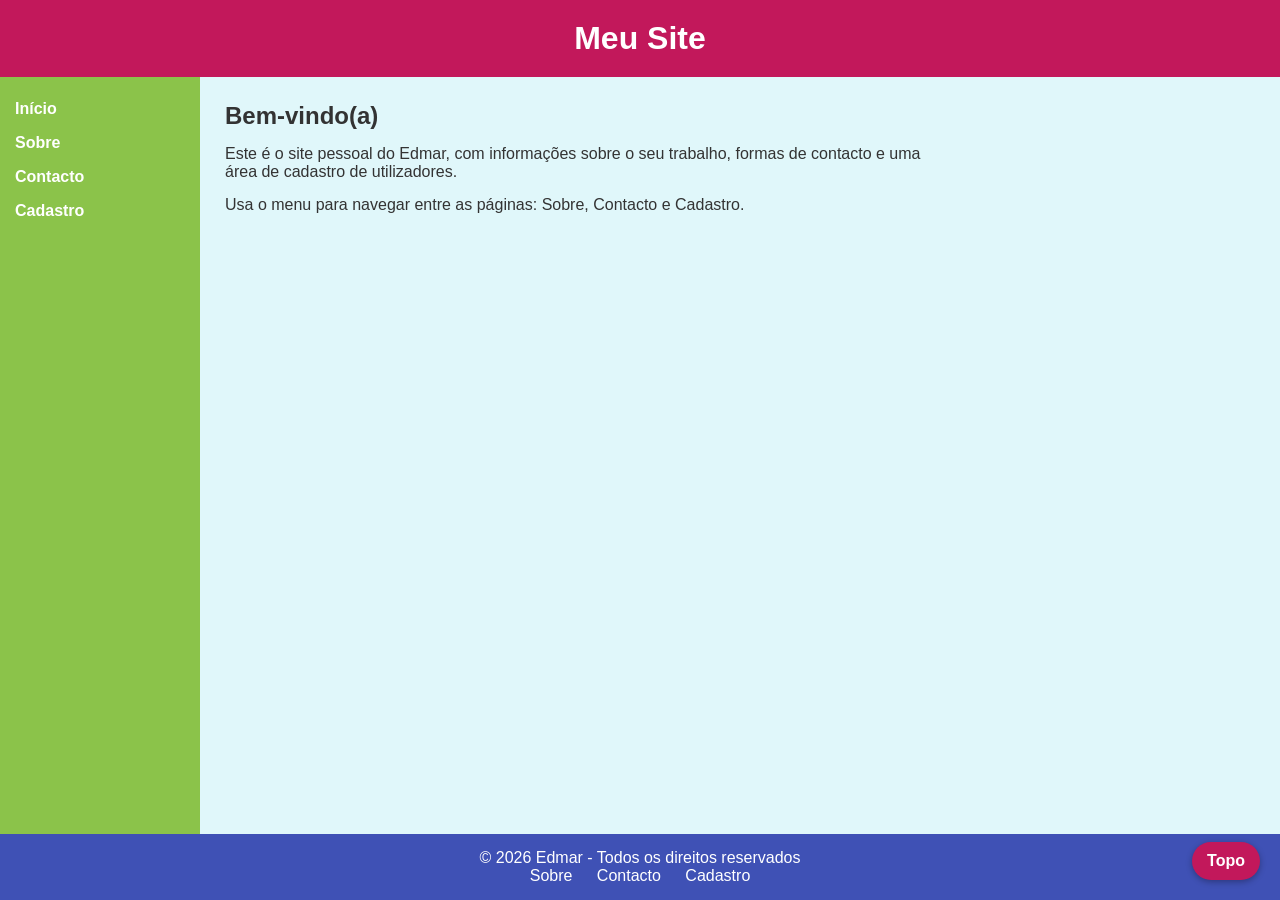
<file: index.html>
<!DOCTYPE html>
<html lang="pt">
<head>
<meta charset="UTF-8">
<meta name="viewport" content="width=device-width, initial-scale=1.0">
<title>Início</title>
<link rel="stylesheet" href="style.css">
</head>
<body>

    <div class="container">

        <header>
            <h1>Meu Site</h1>
        </header>

        <div class="corpo">

            <nav>
                <ul>
                    <li><a href="index.html">Início</a></li>
                    <li><a href="sobre.html">Sobre</a></li>
                    <li><a href="contacto.html">Contacto</a></li>
                    <li><a href="cadastro.html">Cadastro</a></li>
                </ul>
            </nav>

            <main>
                <h2>Bem-vindo(a)</h2>
                <p>Este é o site pessoal do Edmar, com informações sobre o seu trabalho, formas de contacto e uma área de cadastro de utilizadores.</p>
                <p>Usa o menu para navegar entre as páginas: Sobre, Contacto e Cadastro.</p>
            </main>

        </div>

        <footer>
            <p>&copy; 2026 Edmar - Todos os direitos reservados</p>
            <div class="links-rapidos">
                <a href="sobre.html">Sobre</a>
                <a href="contacto.html">Contacto</a>
                <a href="cadastro.html">Cadastro</a>
            </div>
        </footer>

    </div>

    <a href="#" class="btn-topo" onclick="window.scrollTo({top:0, behavior:'smooth'}); return false;">Topo</a>

</body>
</html>
</file>
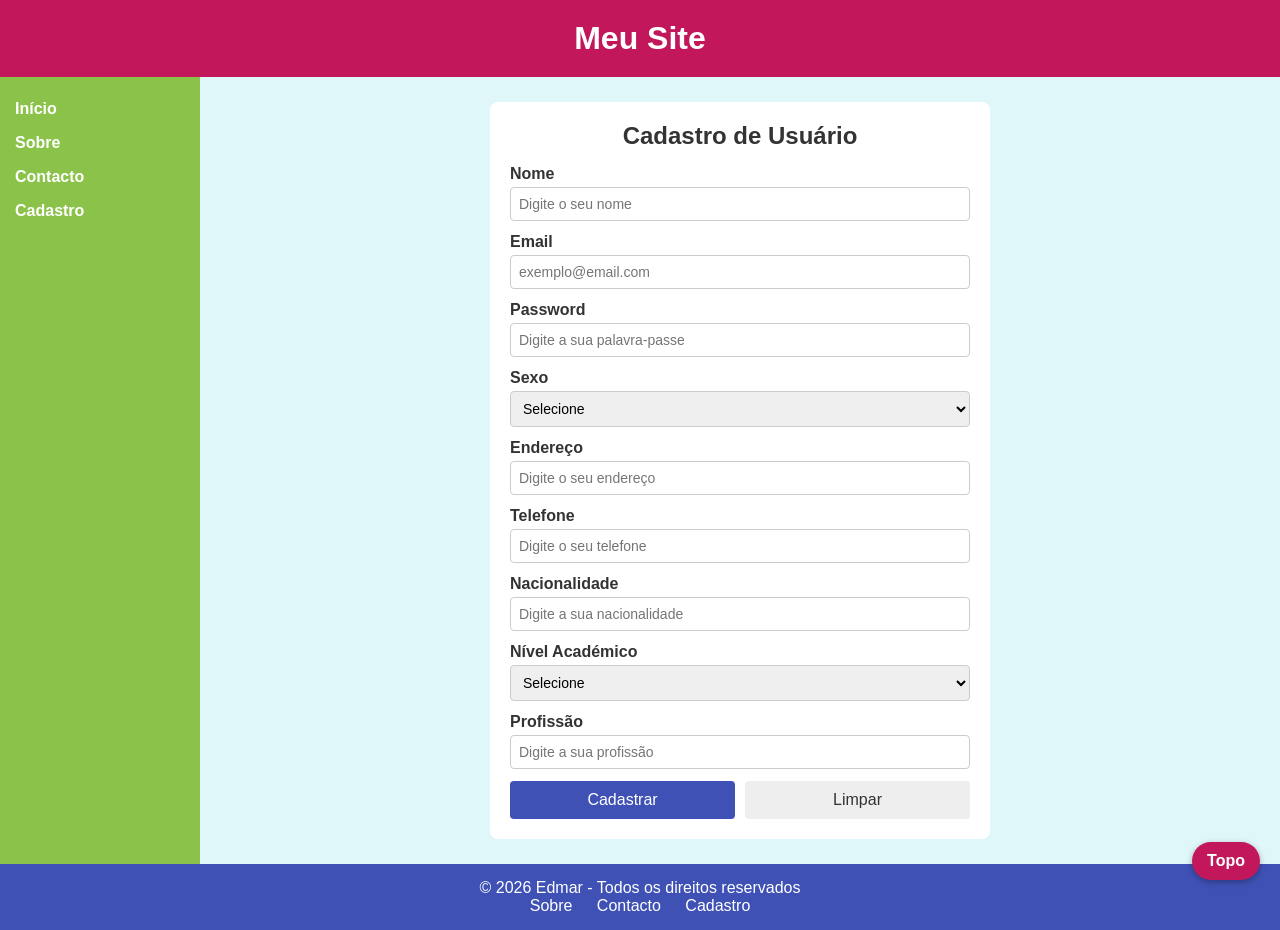
<file: cadastro.html>
<!DOCTYPE html>
<html lang="pt">
<head>
<meta charset="UTF-8">
<meta name="viewport" content="width=device-width, initial-scale=1.0">
<title>Cadastro</title>
<link rel="stylesheet" href="style.css">
</head>
<body>

    <div class="container">

        <header>
            <h1>Meu Site</h1>
        </header>

        <div class="corpo">

            <nav>
                <ul>
                    <li><a href="index.html">Início</a></li>
                    <li><a href="sobre.html">Sobre</a></li>
                    <li><a href="contacto.html">Contacto</a></li>
                    <li><a href="cadastro.html">Cadastro</a></li>
                </ul>
            </nav>

            <main>
                <div class="form-cadastro">
                    <h2>Cadastro de Usuário</h2>
                    <form>

                        <div class="campo">
                            <label for="nome">Nome</label>
                            <input type="text" id="nome" name="nome" placeholder="Digite o seu nome">
                        </div>

                        <div class="campo">
                            <label for="email">Email</label>
                            <input type="email" id="email" name="email" placeholder="exemplo@email.com">
                        </div>

                        <div class="campo">
                            <label for="password">Password</label>
                            <input type="password" id="password" name="password" placeholder="Digite a sua palavra-passe">
                        </div>

                        <div class="campo">
                            <label for="sexo">Sexo</label>
                            <select id="sexo" name="sexo">
                                <option value="">Selecione</option>
                                <option value="feminino">Feminino</option>
                                <option value="masculino">Masculino</option>
                            </select>
                        </div>

                        <div class="campo">
                            <label for="endereco">Endereço</label>
                            <input type="text" id="endereco" name="endereco" placeholder="Digite o seu endereço">
                        </div>

                        <div class="campo">
                            <label for="telefone">Telefone</label>
                            <input type="tel" id="telefone" name="telefone" placeholder="Digite o seu telefone">
                        </div>

                        <div class="campo">
                            <label for="nacionalidade">Nacionalidade</label>
                            <input type="text" id="nacionalidade" name="nacionalidade" placeholder="Digite a sua nacionalidade">
                        </div>

                        <div class="campo">
                            <label for="nivel">Nível Académico</label>
                            <select id="nivel" name="nivel">
                                <option value="">Selecione</option>
                                <option value="ensino-basico">Ensino Básico</option>
                                <option value="ensino-medio">Ensino Médio</option>
                                <option value="licenciatura">Licenciatura</option>
                                <option value="mestrado">Mestrado</option>
                                <option value="doutoramento">Doutoramento</option>
                            </select>
                        </div>

                        <div class="campo">
                            <label for="profissao">Profissão</label>
                            <input type="text" id="profissao" name="profissao" placeholder="Digite a sua profissão">
                        </div>

                        <div class="botoes-form">
                            <button type="submit" class="btn-enviar">Cadastrar</button>
                            <button type="reset" class="btn-limpar">Limpar</button>
                        </div>

                    </form>
                </div>
            </main>

        </div>

        <footer>
            <p>&copy; 2026 Edmar - Todos os direitos reservados</p>
            <div class="links-rapidos">
                <a href="sobre.html">Sobre</a>
                <a href="contacto.html">Contacto</a>
                <a href="cadastro.html">Cadastro</a>
            </div>
        </footer>

    </div>

    <a href="#" class="btn-topo" onclick="window.scrollTo({top:0, behavior:'smooth'}); return false;">Topo</a>

</body>
</html>
</file>
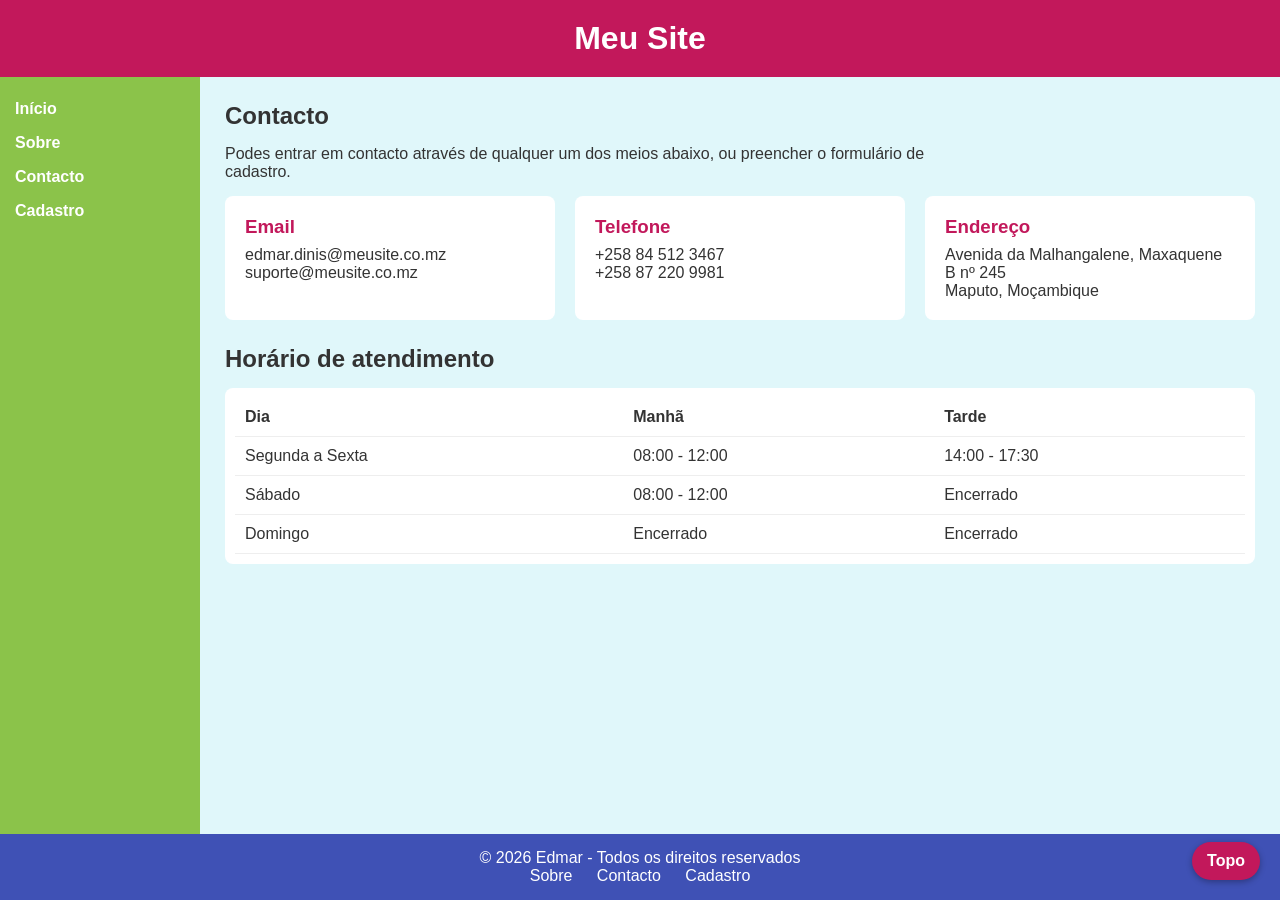
<file: contacto.html>
<!DOCTYPE html>
<html lang="pt">
<head>
<meta charset="UTF-8">
<meta name="viewport" content="width=device-width, initial-scale=1.0">
<title>Contacto</title>
<link rel="stylesheet" href="style.css">
</head>
<body>

    <div class="container">

        <header>
            <h1>Meu Site</h1>
        </header>

        <div class="corpo">

            <nav>
                <ul>
                    <li><a href="index.html">Início</a></li>
                    <li><a href="sobre.html">Sobre</a></li>
                    <li><a href="contacto.html">Contacto</a></li>
                    <li><a href="cadastro.html">Cadastro</a></li>
                </ul>
            </nav>

            <main>
                <h2>Contacto</h2>
                <p>Podes entrar em contacto através de qualquer um dos meios abaixo, ou preencher o formulário de cadastro.</p>

                <div class="contactos-lista">
                    <div class="contacto-item">
                        <h3>Email</h3>
                        <p>edmar.dinis@meusite.co.mz</p>
                        <p>suporte@meusite.co.mz</p>
                    </div>

                    <div class="contacto-item">
                        <h3>Telefone</h3>
                        <p>+258 84 512 3467</p>
                        <p>+258 87 220 9981</p>
                    </div>

                    <div class="contacto-item">
                        <h3>Endereço</h3>
                        <p>Avenida da Malhangalene, Maxaquene B nº 245</p>
                        <p>Maputo, Moçambique</p>
                    </div>
                </div>

                <h2>Horário de atendimento</h2>
                <div class="tabela-horario-wrap">
                    <table>
                        <thead>
                            <tr>
                                <th>Dia</th>
                                <th>Manhã</th>
                                <th>Tarde</th>
                            </tr>
                        </thead>
                        <tbody>
                            <tr>
                                <td>Segunda a Sexta</td>
                                <td>08:00 - 12:00</td>
                                <td>14:00 - 17:30</td>
                            </tr>
                            <tr>
                                <td>Sábado</td>
                                <td>08:00 - 12:00</td>
                                <td>Encerrado</td>
                            </tr>
                            <tr>
                                <td>Domingo</td>
                                <td>Encerrado</td>
                                <td>Encerrado</td>
                            </tr>
                        </tbody>
                    </table>
                </div>
            </main>

        </div>

        <footer>
            <p>&copy; 2026 Edmar - Todos os direitos reservados</p>
            <div class="links-rapidos">
                <a href="sobre.html">Sobre</a>
                <a href="contacto.html">Contacto</a>
                <a href="cadastro.html">Cadastro</a>
            </div>
        </footer>

    </div>

    <a href="#" class="btn-topo" onclick="window.scrollTo({top:0, behavior:'smooth'}); return false;">Topo</a>

</body>
</html>
</file>
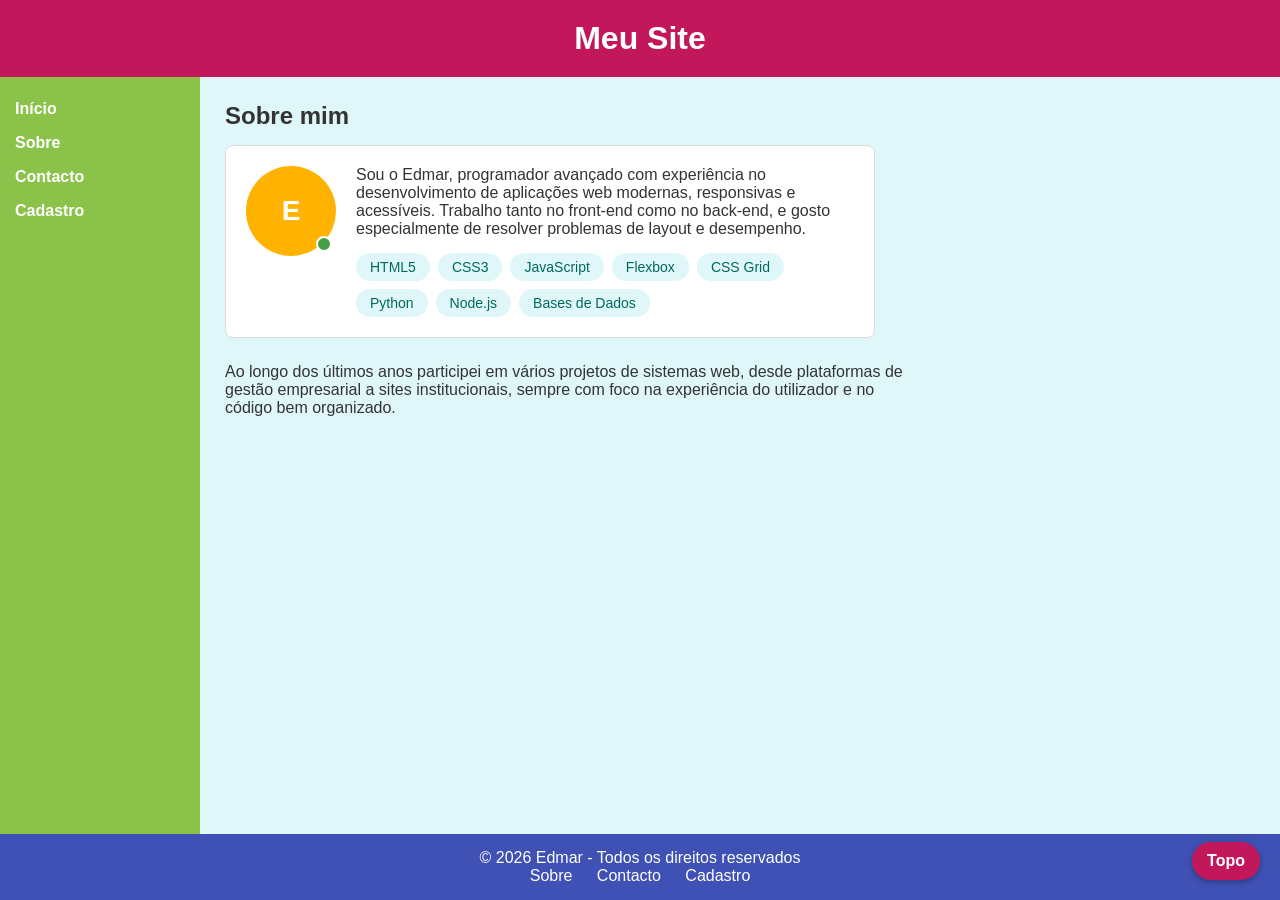
<file: sobre.html>
<!DOCTYPE html>
<html lang="pt">
<head>
<meta charset="UTF-8">
<meta name="viewport" content="width=device-width, initial-scale=1.0">
<title>Sobre</title>
<link rel="stylesheet" href="style.css">
</head>
<body>

    <div class="container">

        <header>
            <h1>Meu Site</h1>
        </header>

        <div class="corpo">

            <nav>
                <ul>
                    <li><a href="index.html">Início</a></li>
                    <li><a href="sobre.html">Sobre</a></li>
                    <li><a href="contacto.html">Contacto</a></li>
                    <li><a href="cadastro.html">Cadastro</a></li>
                </ul>
            </nav>

            <main>
                <h2>Sobre mim</h2>

                <div class="perfil-card">
                    <div class="avatar-wrap">
                        <div class="avatar-circulo">E</div>
                        <div class="status-dot"></div>
                    </div>
                    <p>Sou o Edmar, programador avançado com experiência no desenvolvimento de aplicações web modernas, responsivas e acessíveis. Trabalho tanto no front-end como no back-end, e gosto especialmente de resolver problemas de layout e desempenho.</p>

                    <div class="skills">
                        <span class="skill-chip">HTML5</span>
                        <span class="skill-chip">CSS3</span>
                        <span class="skill-chip">JavaScript</span>
                        <span class="skill-chip">Flexbox</span>
                        <span class="skill-chip">CSS Grid</span>
                        <span class="skill-chip">Python</span>
                        <span class="skill-chip">Node.js</span>
                        <span class="skill-chip">Bases de Dados</span>
                    </div>
                </div>

                <p>Ao longo dos últimos anos participei em vários projetos de sistemas web, desde plataformas de gestão empresarial a sites institucionais, sempre com foco na experiência do utilizador e no código bem organizado.</p>
            </main>

        </div>

        <footer>
            <p>&copy; 2026 Edmar - Todos os direitos reservados</p>
            <div class="links-rapidos">
                <a href="sobre.html">Sobre</a>
                <a href="contacto.html">Contacto</a>
                <a href="cadastro.html">Cadastro</a>
            </div>
        </footer>

    </div>

    <a href="#" class="btn-topo" onclick="window.scrollTo({top:0, behavior:'smooth'}); return false;">Topo</a>

</body>
</html>
</file>
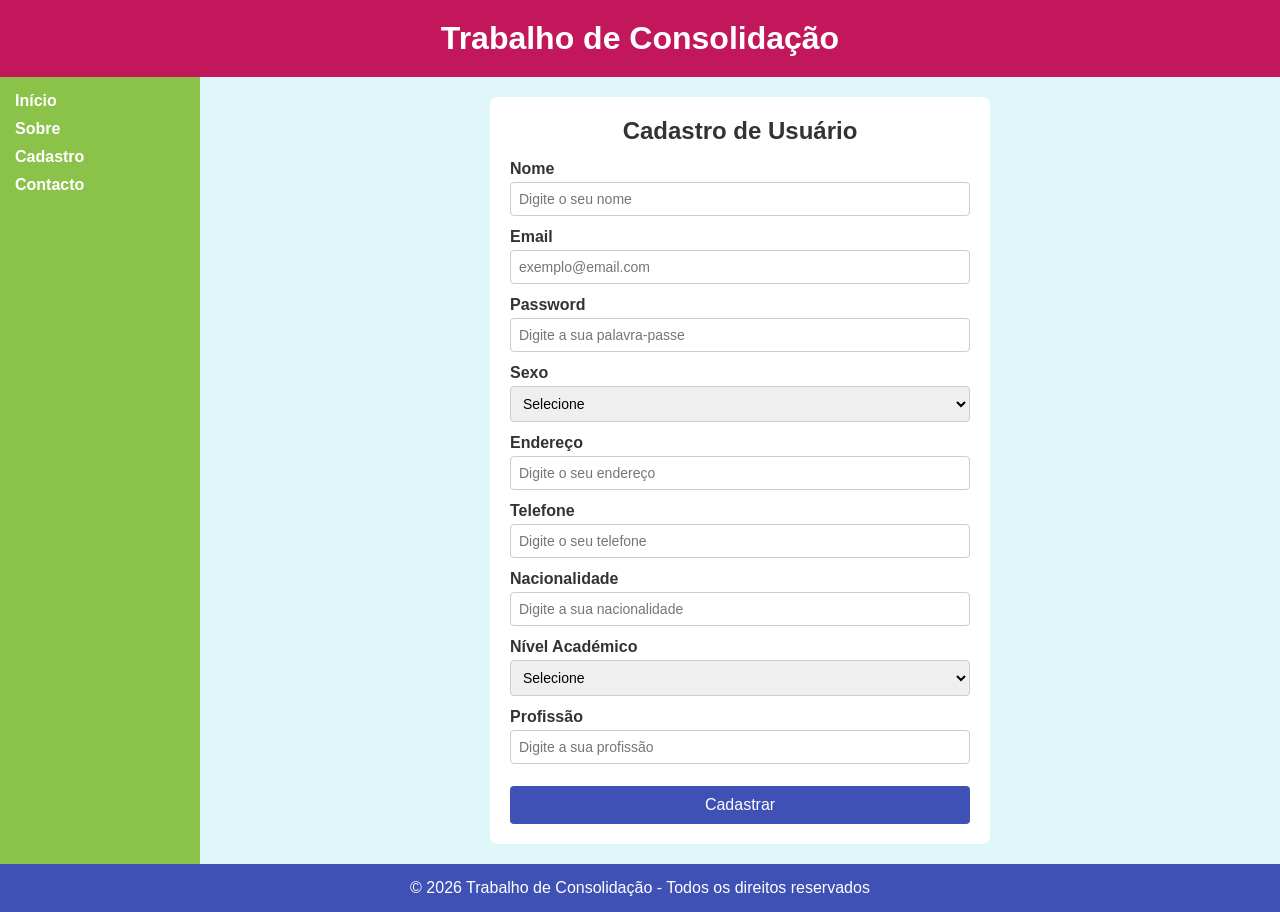
<file: trabalho-consolidacao.html>
<!DOCTYPE html>
<html lang="pt">
<head>
<meta charset="UTF-8">
<meta name="viewport" content="width=device-width, initial-scale=1.0">
<title>Trabalho de Consolidação</title>
<style>

    /* ===== Reset simples ===== */
    * {
        margin: 0;
        padding: 0;
        box-sizing: border-box;
        font-family: Arial, sans-serif;
    }

    body {
        background-color: #f2f2f2;
    }

    /* ===== Layout principal usando CSS GRID ===== */
    .container {
        display: grid;
        grid-template-columns: 200px 1fr;   /* coluna da navegação + coluna do conteúdo */
        grid-template-rows: auto 1fr auto;  /* cabeçalho / conteúdo / rodapé */
        grid-template-areas:
            "header header"
            "nav    main"
            "footer footer";
        min-height: 100vh;
    }

    /* ===== Cabeçalho ===== */
    header {
        grid-area: header;
        background-color: #c2185b; /* rosa/vermelho, como na imagem */
        color: white;
        padding: 20px;
        text-align: center;
    }

    /* ===== Navegação ===== */
    nav {
        grid-area: nav;
        background-color: #8bc34a; /* verde, como na imagem */
        padding: 15px;
    }

    nav ul {
        list-style: none;
    }

    nav ul li {
        margin-bottom: 10px;
    }

    nav ul li a {
        color: white;
        text-decoration: none;
        font-weight: bold;
    }

    nav ul li a:hover {
        text-decoration: underline;
    }

    /* ===== Conteúdo ===== */
    main {
        grid-area: main;
        background-color: #e0f7fa; /* azul claro, como na imagem */
        padding: 20px;
    }

    /* ===== Rodapé ===== */
    footer {
        grid-area: footer;
        background-color: #3f51b5; /* azul escuro, como na imagem */
        color: white;
        text-align: center;
        padding: 15px;
    }

    /* ===== Formulário de cadastro ===== */
    .form-cadastro {
        background-color: white;
        max-width: 500px;
        margin: 0 auto;
        padding: 20px;
        border-radius: 8px;
    }

    .form-cadastro h2 {
        margin-bottom: 15px;
        text-align: center;
        color: #333;
    }

    .campo {
        margin-bottom: 12px;
        display: flex;
        flex-direction: column;
    }

    .campo label {
        margin-bottom: 4px;
        font-weight: bold;
        color: #333;
    }

    .campo input,
    .campo select {
        padding: 8px;
        border: 1px solid #ccc;
        border-radius: 4px;
        font-size: 14px;
    }

    .btn-enviar {
        width: 100%;
        padding: 10px;
        background-color: #3f51b5;
        color: white;
        border: none;
        border-radius: 4px;
        font-size: 16px;
        cursor: pointer;
        margin-top: 10px;
    }

    .btn-enviar:hover {
        background-color: #303f9f;
    }

    /* =========================================
       VERSÃO MOBILE (RESPONSIVE)
       Quando o ecrã for pequeno, a navegação
       desaparece de lado e fica tudo em coluna,
       igual ao desenho "Versão Mobile"
    ========================================== */
    @media (max-width: 700px) {
        .container {
            grid-template-columns: 1fr;
            grid-template-areas:
                "header"
                "nav"
                "main"
                "footer";
        }
    }

</style>
</head>
<body>

    <div class="container">

        <!-- CABEÇALHO -->
        <header>
            <h1>Trabalho de Consolidação</h1>
        </header>

        <!-- NAVEGAÇÃO -->
        <nav>
            <ul>
                <li><a href="#">Início</a></li>
                <li><a href="#">Sobre</a></li>
                <li><a href="#">Cadastro</a></li>
                <li><a href="#">Contacto</a></li>
            </ul>
        </nav>

        <!-- CONTEÚDO -->
        <main>

            <!-- Formulário de cadastro de usuário pedido no exercício -->
            <div class="form-cadastro">
                <h2>Cadastro de Usuário</h2>
                <form>

                    <div class="campo">
                        <label for="nome">Nome</label>
                        <input type="text" id="nome" name="nome" placeholder="Digite o seu nome">
                    </div>

                    <div class="campo">
                        <label for="email">Email</label>
                        <input type="email" id="email" name="email" placeholder="exemplo@email.com">
                    </div>

                    <div class="campo">
                        <label for="password">Password</label>
                        <input type="password" id="password" name="password" placeholder="Digite a sua palavra-passe">
                    </div>

                    <div class="campo">
                        <label for="sexo">Sexo</label>
                        <select id="sexo" name="sexo">
                            <option value="">Selecione</option>
                            <option value="feminino">Feminino</option>
                            <option value="masculino">Masculino</option>
                        </select>
                    </div>

                    <div class="campo">
                        <label for="endereco">Endereço</label>
                        <input type="text" id="endereco" name="endereco" placeholder="Digite o seu endereço">
                    </div>

                    <div class="campo">
                        <label for="telefone">Telefone</label>
                        <input type="tel" id="telefone" name="telefone" placeholder="Digite o seu telefone">
                    </div>

                    <div class="campo">
                        <label for="nacionalidade">Nacionalidade</label>
                        <input type="text" id="nacionalidade" name="nacionalidade" placeholder="Digite a sua nacionalidade">
                    </div>

                    <div class="campo">
                        <label for="nivel">Nível Académico</label>
                        <select id="nivel" name="nivel">
                            <option value="">Selecione</option>
                            <option value="ensino-basico">Ensino Básico</option>
                            <option value="ensino-medio">Ensino Médio</option>
                            <option value="licenciatura">Licenciatura</option>
                            <option value="mestrado">Mestrado</option>
                            <option value="doutoramento">Doutoramento</option>
                        </select>
                    </div>

                    <div class="campo">
                        <label for="profissao">Profissão</label>
                        <input type="text" id="profissao" name="profissao" placeholder="Digite a sua profissão">
                    </div>

                    <button type="submit" class="btn-enviar">Cadastrar</button>

                </form>
            </div>

        </main>

        <!-- RODAPÉ -->
        <footer>
            <p>&copy; 2026 Trabalho de Consolidação - Todos os direitos reservados</p>
        </footer>

    </div>

</body>
</html>
</file>
<file: style.css>
/* ===== Reset ===== */
* {
    margin: 0;
    padding: 0;
    box-sizing: border-box;
    font-family: Arial, sans-serif;
}

body {
    background-color: #f2f2f2;
    color: #333;
}

/* ===== Layout geral (Flexbox) ===== */
.container {
    display: flex;
    flex-direction: column;
    min-height: 100vh;
}

header {
    position: sticky;
    top: 0;
    z-index: 10;
    background-color: #c2185b;
    color: white;
    padding: 20px;
    text-align: center;
}

.corpo {
    display: flex;
    flex: 1;
}

nav {
    background-color: #8bc34a;
    width: 200px;
    padding: 15px;
}

nav ul {
    list-style: none;
}

nav ul li a {
    display: block;
    color: white;
    text-decoration: none;
    font-weight: bold;
    padding: 8px 0;
}

nav ul li a:hover {
    text-decoration: underline;
}

main {
    flex: 1;
    background-color: #e0f7fa;
    padding: 25px;
    overflow-y: auto;
}

main h2 {
    margin-bottom: 15px;
}

main > p {
    margin-bottom: 15px;
    max-width: 700px;
}

footer {
    background-color: #3f51b5;
    color: white;
    text-align: center;
    padding: 15px;
}

.links-rapidos a {
    display: inline-block;
    color: white;
    text-decoration: none;
    margin: 0 10px;
}

.links-rapidos a:hover {
    text-decoration: underline;
}

/* ===== Responsividade ===== */
@media (max-width: 700px) {
    .corpo {
        flex-direction: column;
    }
    nav {
        width: 100%;
    }
    nav ul {
        display: flex;
        flex-wrap: wrap;
    }
    nav ul li {
        margin-right: 15px;
    }
    nav ul li a {
        display: inline-block;
        padding: 4px 0;
    }
}

/* ===== Botão voltar ao topo ===== */
.btn-topo {
    position: fixed;
    bottom: 20px;
    right: 20px;
    background-color: #c2185b;
    color: white;
    padding: 10px 15px;
    border-radius: 50px;
    text-decoration: none;
    font-weight: bold;
    box-shadow: 0 2px 6px rgba(0,0,0,0.3);
}

.btn-topo:hover {
    background-color: #9c1349;
}

/* ===== Página Sobre ===== */
.perfil-card {
    background-color: white;
    max-width: 650px;
    margin-bottom: 25px;
    padding: 20px;
    border: 1px solid #ddd;
    border-radius: 8px;
    overflow: hidden;
}

.avatar-wrap {
    position: relative;
    float: left;
    margin-right: 20px;
}

.avatar-circulo {
    width: 90px;
    height: 90px;
    border-radius: 50%;
    background-color: #ffb300;
    display: flex;
    align-items: center;
    justify-content: center;
    color: white;
    font-size: 28px;
    font-weight: bold;
}

.status-dot {
    position: absolute;
    bottom: 4px;
    right: 4px;
    width: 16px;
    height: 16px;
    background-color: #43a047;
    border: 2px solid white;
    border-radius: 50%;
}

.skills {
    display: flex;
    flex-wrap: wrap;
    gap: 8px;
    margin-top: 15px;
}

.skill-chip {
    background-color: #e0f7fa;
    color: #00695c;
    padding: 6px 14px;
    border-radius: 20px;
    font-size: 14px;
}

/* ===== Página Contacto ===== */
.contactos-lista {
    display: flex;
    flex-wrap: wrap;
    gap: 20px;
    margin-bottom: 25px;
}

.contacto-item {
    background-color: white;
    padding: 20px;
    border-radius: 8px;
    flex: 1;
    min-width: 220px;
}

.contacto-item h3 {
    margin-bottom: 8px;
    color: #c2185b;
}

.tabela-horario-wrap {
    overflow-x: auto;
    background-color: white;
    border-radius: 8px;
    padding: 10px;
}

table {
    border-collapse: collapse;
    width: 100%;
    min-width: 500px;
}

table th,
table td {
    text-align: left;
    padding: 10px;
    border-bottom: 1px solid #eee;
}

/* ===== Formulário de cadastro ===== */
.form-cadastro {
    background-color: white;
    max-width: 500px;
    margin: 0 auto;
    padding: 20px;
    border-radius: 8px;
}

.form-cadastro h2 {
    margin-bottom: 15px;
    text-align: center;
}

.campo {
    margin-bottom: 12px;
    display: flex;
    flex-direction: column;
}

.campo label {
    margin-bottom: 4px;
    font-weight: bold;
}

.campo input,
.campo select {
    padding: 8px;
    border: 1px solid #ccc;
    border-radius: 4px;
    font-size: 14px;
}

.botoes-form {
    display: flex;
    justify-content: space-between;
    gap: 10px;
    margin-top: 10px;
}

.btn-enviar,
.btn-limpar {
    flex: 1;
    padding: 10px;
    border: none;
    border-radius: 4px;
    font-size: 16px;
    cursor: pointer;
}

.btn-enviar {
    background-color: #3f51b5;
    color: white;
}

.btn-enviar:hover {
    background-color: #303f9f;
}

.btn-limpar {
    background-color: #eeeeee;
    color: #333;
}

.btn-limpar:hover {
    background-color: #dddddd;
}
</file>
